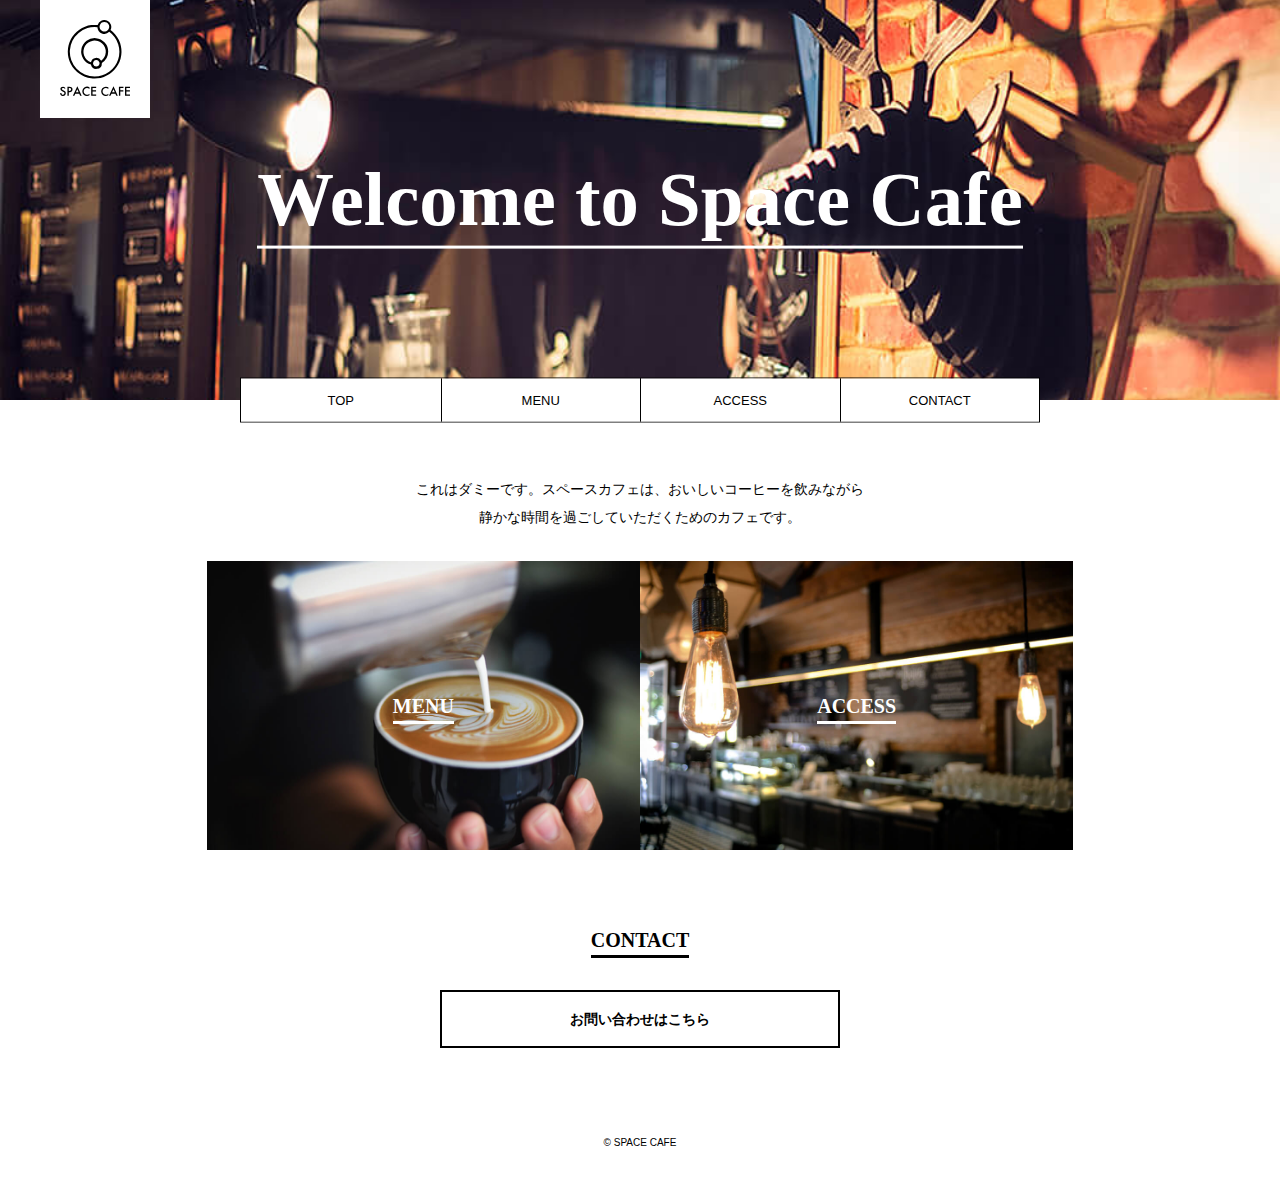
<file: index.html>
<!DOCTYPE html>
<html lang="ja">
<head>
    <meta charset="UTF-8">
    <meta http-equiv="X-UA-Compatible" content=""IE=edge>
    <meta name="viewport" content="width=device-width, user-scalable=yes, initial-scale=1.0">
    <title>SPACE CAFE</title>
    <link rel="shortcut icon" href="assets/img/common/favicon.ico">
    <link rel="apple-touch-icon" href="assets/img/common/apple-touch-icon.png">
    <link rel="stylesheet" href="assets/css/reset.css">
    <link rel="stylesheet" href="assets/css/common.css">
    <link rel="stylesheet" href="assets/css/top.css">
</head>
<body>
    <header class="header">
        <h1 class="logo"><img src="assets/img/common/logo.svg" alt="ロゴ"></h1>
        <div class="catch-copy"><span>Welcome to Space Cafe</span></div>
    </header>
    <nav class="globalnav">
        <ul class="globalnav-list">
            <li><a href="index.html">TOP</a></li>
            <li><a href="menu/index.html">MENU</a></li>
            <li><a href="acccess/index.html">ACCESS</a></li>
            <li><a href="contact/index.html">CONTACT</a></li>
        </ul>
    </nav>
    <main class="main">
        <div class="wrapper">
            <div class="lead">
                これはダミーです。スペースカフェは、おいしいコーヒーを飲みながら<br>
                静かな時間を過ごしていただくためのカフェです。
            </div>
            <div class="img-link-wrap">
                <section class="img-link">
                    <a href="menu/index.html">
                        <img src="assets/img/top/bg_menu.jpg" alt="メニュー画像">
                        <h2 class="heading02"><span>MENU</span></h2>
                    </a>
                </section>
                <section class="img-link">
                    <a href="access/index.html">
                        <img src="assets/img/top/bg_access.jpg" alt="アクセス画像">
                        <h2 class="heading02"><span>ACCESS</span></h2>
                    </a>
                </section>
            </div>
            <section>
                <h2 class="heading02 heading02-contact"><span>CONTACT</span></h2>
                <a href="contact/index.html" class="btn">お問い合わせはこちら</a>
            </section>
        </div>
    </main>
    <footer class="footer">
        <p class="copy"><small>&copy SPACE CAFE</small></p>
    </footer>
</body>
</html>
</file>
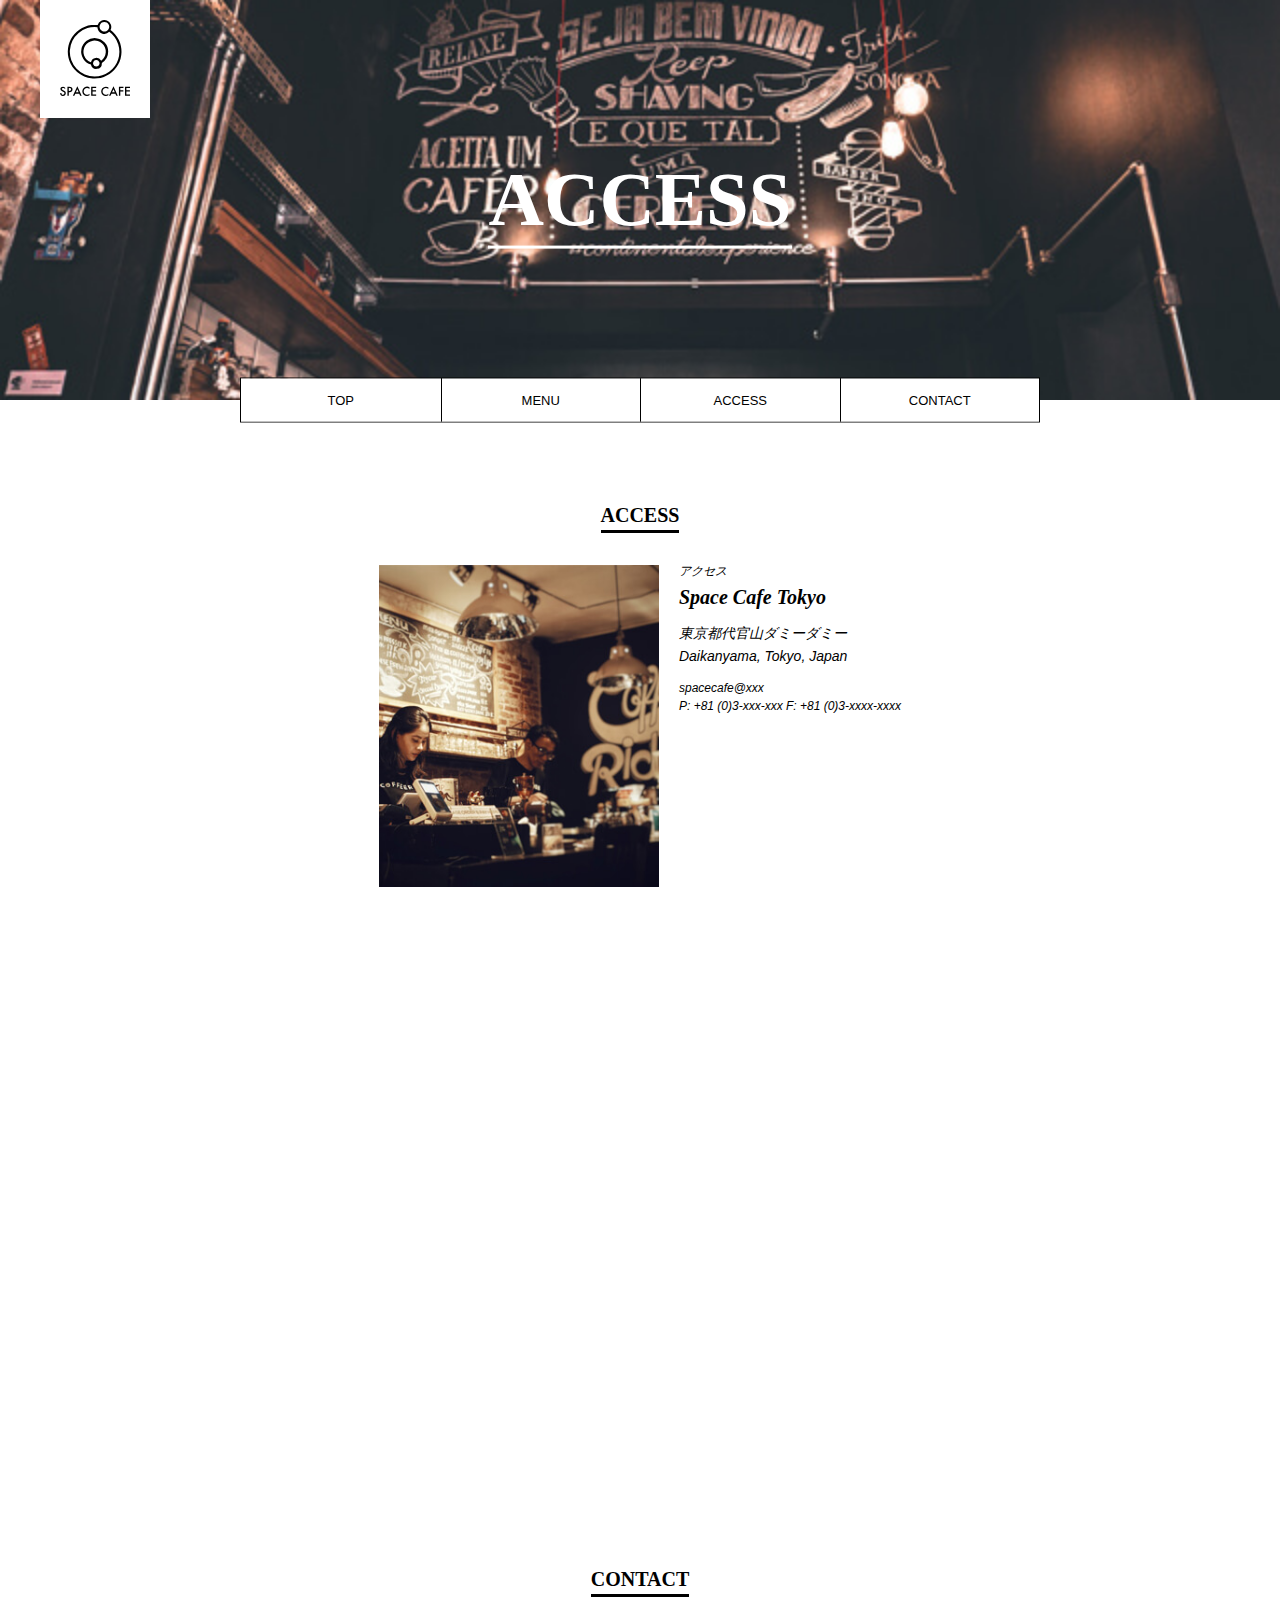
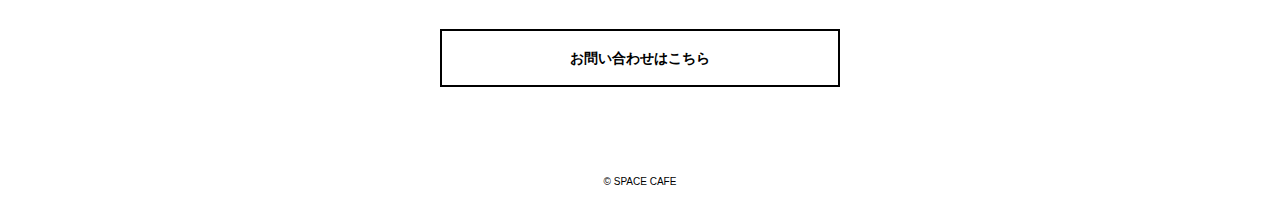
<file: access/index.html>
<!DOCTYPE html>
<html lang="ja">
<head>
    <meta charset="UTF-8">
    <meta http-equiv="X-UA-Compatible" content=""IE=edge>
    <meta name="viewport" content="width=device-width, user-scalable=yes, initial-scale=1.0">
    <title>アクセスページ| SPACE CAFE</title>
    <link rel="shortcut icon" href="../assets/img/common/favicon.ico">
    <link rel="apple-touch-icon" href="../assets/img/common/apple-touch-icon.png">
    <link rel="stylesheet" href="../assets/css/reset.css">
    <link rel="stylesheet" href="../assets/css/common.css">
    <link rel="stylesheet" href="../assets/css/access.css">
</head>
<body>
    <header class="header header-access">
        <h1 class="logo"><img src="../assets/img/common/logo.svg" alt="ロゴ"></h1>
        <div class="catch-copy"><span>ACCESS</span></div>
    </header>
    <nav class="globalnav">
        <ul class="globalnav-list">
            <li><a href="../index.html">TOP</a></li>
            <li><a href="../menu/index.html">MENU</a></li>
            <li><a href="index.html">ACCESS</a></li>
            <li><a href="../contact/index.html">CONTACT</a></li>
        </ul>
    </nav>
    <main class="main">
        <div class="wrapper">
            <section class="section-access">
                <h2 class="heading02"><span>ACCESS</span></h2>
                <div class="access-block">
                    <div class="access-img"><img src="../assets/img/access/img_access.jpg" alt="店内風景"></div>
                <address class="address">
                    <dl>
                        <dt>アクセス</dt>
                        <dd class="access-desc">
                            <div class="access-name">Space Cafe Tokyo</div>
                            <div class="address">
                                <div class="address-text">
                                    東京都代官山ダミーダミー<br>
                                    Daikanyama, Tokyo, Japan
                                </div>
                                <div class="address-contact">
                                    spacecafe@xxx<br>
                                    P: +81 (0)3-xxx-xxx F: +81 (0)3-xxxx-xxxx
                                </div>
                            </div>
                        </dd>
                    </dl>
                </address>
                </div>
                <div class="map">
                    <iframe src="https://www.google.com/maps/embed?pb=!1m18!1m12!1m3!1d3242.173698553655!2d139.70057307578617!
                    3d35.648091872597945!2m3!1f0!2f0!3f0!3m2!1i1024!2i768!4f13.1!3m3!1m2!1s0x60188b45b49bd24b%3A0x142a9a9c0654
                    7fb8!2z5Luj5a6Y5bGx6aeF!5e0!3m2!1sja!2sjp!4v1698190752914!5m2!1sja!2sjp" width="600" height="450" 
                    style="border:0;" allowfullscreen="" loading="lazy" referrerpolicy="no-referrer-when-downgrade"></iframe>
                </div>
            </section>
            <section>
                <h2 class="heading02 heading02-contact"><span>CONTACT</span></h2>
                <a href="contact/index.html" class="btn">お問い合わせはこちら</a>
            </section>
        </div>
    </main>
    <footer class="footer">
        <p class="copy"><small>&copy SPACE CAFE</small></p>
    </footer>
</body>
</html>
</file>
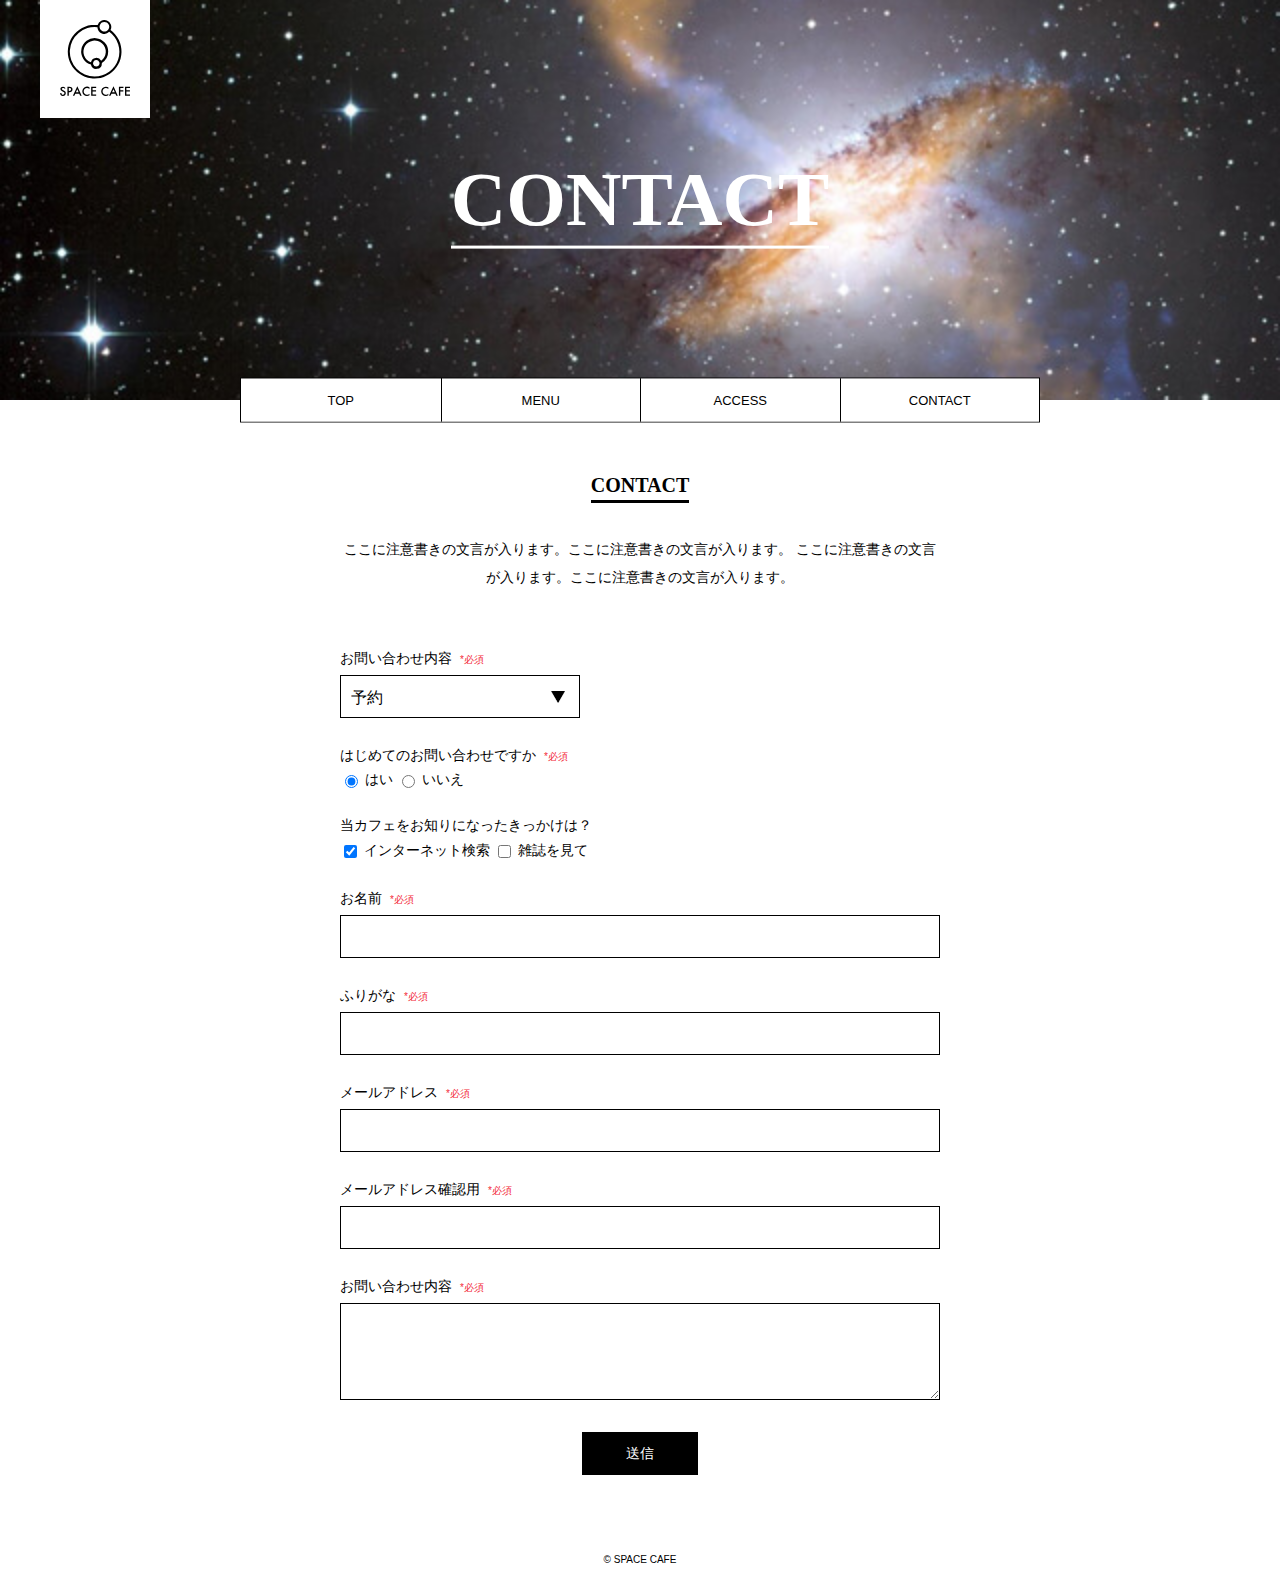
<file: contact/index.html>
<!DOCTYPE html>
<html lang="ja">
<head>
  <meta charset="UTF-8">
  <meta http-equiv="X-UA-Compatible" content=""IE=edge>
  <meta name="viewport" content="width=device-width, user-scalable=yes, initial-scale=1.0">
  <title>お問い合わせ| SPACE CAFE</title>
  <link rel="shortcut icon" href="../assets/img/common/favicon.ico">
  <link rel="apple-touch-icon" href="../assets/img/common/apple-touch-icon.png">
  <link rel="stylesheet" href="../assets/css/reset.css">
  <link rel="stylesheet" href="../assets/css/common.css">
  <link rel="stylesheet" href="../assets/css/contact.css">
</head>
<body>
  <header class="header header-contact">
    <h1 class="logo"><img src="../assets/img/common/logo.svg" alt="ロゴ"></h1>
    <div class="catch-copy"><span>CONTACT</span></div>
  </header>
  <nav class="globalnav">
    <ul class="globalnav-list">
        <li><a href="../index.html">TOP</a></li>
        <li><a href="../menu/index.html">MENU</a></li>
        <li><a href="../access/index.html">ACCESS</a></li>
        <li><a href="index.html">CONTACT</a></li>
    </ul>
</nav>
  <main class="main">
    <div class="wrapper">
      <section class="section-contact">
        <h2 class="heading02"><span>CONTACT</span></h2>
        <div class="lead">
          ここに注意書きの文言が入ります。ここに注意書きの文言が入ります。
          ここに注意書きの文言が入ります。ここに注意書きの文言が入ります。
        </div>
        <form action="#" class="form">
          <fieldset class="form-block">
            <legend class="form-title">お問い合わせ内容<span class="must">*必須</span></legend>
            <div class="form-input">
              <div class="selectbox-wrap">
                <select class="select" name="select">
                  <option value="予約">予約</option>
                  <option value="その他お問い合わせ">その他お問い合わせ</option>
                </select>
              </div>
            </div>
          </fieldset>
          <fieldset class="form-block">
            <legend class="form-title">はじめてのお問い合わせですか<span class="must">*必須</span></legend>
            <div class="form-input">
              <input type="radio" name="radio" id="radio1" value="1" checked>
              <label for="radio1">はい</label>
              <input type="radio" name="radio" id="radio2" value="2">
              <label for="radio2">いいえ</label>
            </div>
          </fieldset>
          <fieldset class="form-block">
            <legend class="form-title">当カフェをお知りになったきっかけは？</legend>
            <div class="form-input">
              <input type="checkbox" name="checkbox" id="checkbox1" value="1" checked>
              <label for="checkbox1">インターネット検索</label>
              <input type="checkbox" name="checkbox" id="checkbox2" value="2">
              <label for="checkbox2">雑誌を見て</label>
            </div>
          </fieldset>
          <fieldset class="form-block">
            <legend class="form-title">お名前<span class="must">*必須</span></legend>
            <div class="form-input"><input type="text" class="input-text"></div>
          </fieldset>
          <fieldset class="form-block">
            <legend class="form-title">ふりがな<span class="must">*必須</span></legend>
            <div class="form-input"><input type="text" class="input-text"></div>
          </fieldset>
          <fieldset class="form-block">
            <legend class="form-title">メールアドレス<span class="must">*必須</span></legend>
            <div class="form-input"><input type="text" class="input-text"></div>
          </fieldset>
          <fieldset class="form-block">
            <legend class="form-title">メールアドレス確認用<span class="must">*必須</span></legend>
            <div class="form-input"><input type="text" class="input-text"></div>
          </fieldset>
          <fieldset class="form-block">
            <legend class="form-title">お問い合わせ内容<span class="must">*必須</span></legend>
            <div class="form-input"><textarea class="textarea"></textarea></div>
          </fieldset>
          <button class="submit-btn">送信</button>
        </form>
      </section>
    </div>
  </main>
  <footer class="footer">
    <p class="copy"><small>&copy SPACE CAFE</small></p>
  </footer>
</body>
</html>
</file>
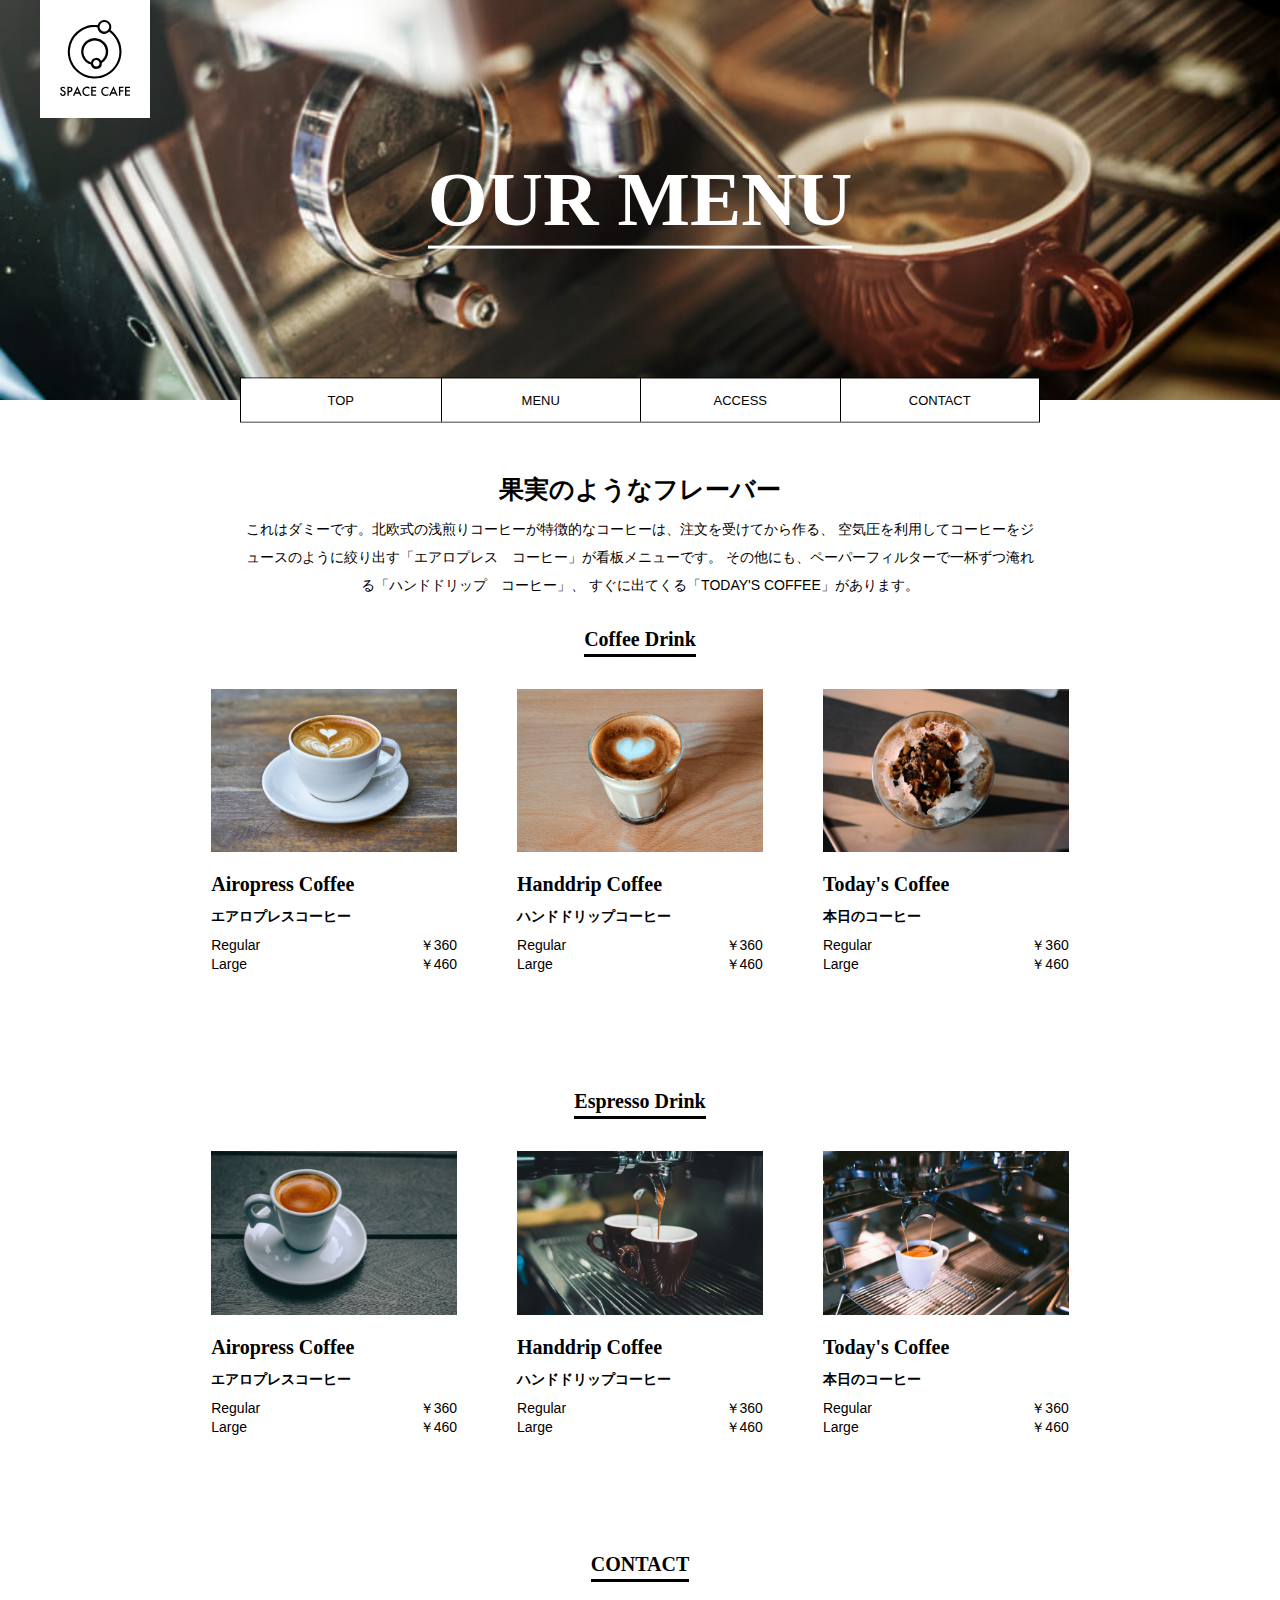
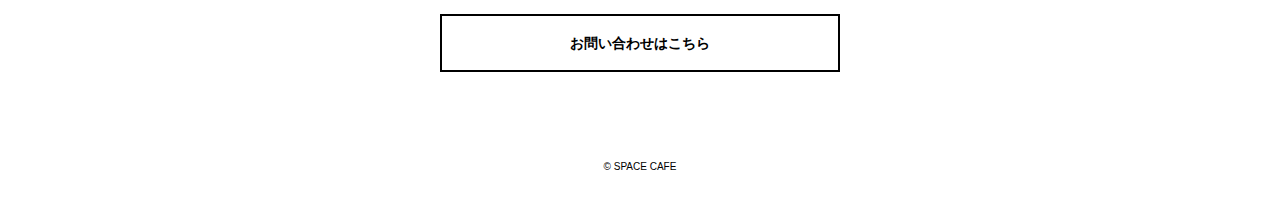
<file: menu/index.html>
<!DOCTYPE html>
<html lang="ja">
<head>
    <meta charset="UTF-8">
    <meta http-equiv="X-UA-Compatible" content=""IE=edge>
    <meta name="viewport" content="width=device-width, user-scalable=yes, initial-scale=1.0">
    <title>メニューページ| SPACE CAFE</title>
    <link rel="shortcut icon" href="../assets/img/common/favicon.ico">
    <link rel="apple-touch-icon" href="../assets/img/common/apple-touch-icon.png">
    <link rel="stylesheet" href="../assets/css/reset.css">
    <link rel="stylesheet" href="../assets/css/common.css">
    <link rel="stylesheet" href="../assets/css/menu.css">
</head>
<body>
    <header class="header header-menu">
        <h1 class="logo"><img src="../assets/img/common/logo.svg" alt="ロゴ"></h1>
        <div class="catch-copy"><span>OUR MENU</span></div>
    </header>
    <nav class="globalnav">
        <ul class="globalnav-list">
            <li><a href="../index.html">TOP</a></li>
            <li><a href="index.html">MENU</a></li>
            <li><a href="../access/index.html">ACCESS</a></li>
            <li><a href="../contact/index.html">CONTACT</a></li>
        </ul>
    </nav>
    <main class="main">
        <div class="wrapper">
            <div class="lead">
                <div class="lead-title">果実のようなフレーバー</div>
                これはダミーです。北欧式の浅煎りコーヒーが特徴的なコーヒーは、注文を受けてから作る、
                空気圧を利用してコーヒーをジュースのように絞り出す「エアロプレス　コーヒー」が看板メニューです。
                その他にも、ペーパーフィルターで一杯ずつ淹れる「ハンドドリップ　コーヒー」、
                すぐに出てくる「TODAY'S COFFEE」があります。
            </div>

            <section class="menu-category">
                <h2 class="heading02 heading02--menu"><span>Coffee Drink</span></h2>
                <ul class="menu-wrap">
                    <li class="menu">
                        <div class="menu-img">
                            <img src="../assets/img/menu/menu_coffee01.jpg" alt="">
                        </div>
                        <div class="menu-name-en">Airopress Coffee</div>
                        <p class="menu-name-ja">エアロプレスコーヒー</p>
                        <div class="menu-price">
                            <span>Regular</span>
                            <span>￥360</span>
                        </div>
                        <div class="menu-price">
                            <span>Large</span>
                            <span>￥460</span>
                        </div>
                    </li>
    
                    <li class="menu">
                        <div class="menu-img">
                            <img src="../assets/img/menu/menu_coffee02.jpg" alt="">
                        </div>
                        <div class="menu-name-en">Handdrip Coffee</div>
                        <p class="menu-name-ja">ハンドドリップコーヒー</p>
                        <div class="menu-price">
                            <span>Regular</span>
                            <span>￥360</span>
                        </div>
                        <div class="menu-price">
                            <span>Large</span>
                            <span>￥460</span>
                        </div>
                    </li>
    
                    <li class="menu">
                        <div class="menu-img">
                            <img src="../assets/img/menu/menu_coffee03.jpg" alt="">
                        </div>
                        <div class="menu-name-en">Today's Coffee</div>
                        <p class="menu-name-ja">本日のコーヒー</p>
                        <div class="menu-price">
                            <span>Regular</span>
                            <span>￥360</span>
                        </div>
                        <div class="menu-price">
                            <span>Large</span>
                            <span>￥460</span>
                        </div>
                    </li>
                </ul>
            </section>

            <section class="menu-category">
                <h2 class="heading02 heading02--menu"><span>Espresso Drink</span></h2>
                <ul class="menu-wrap">
                    <li class="menu">
                        <div class="menu-img">
                            <img src="../assets/img/menu/menu_coffee04.jpg" alt="">
                        </div>
                        <div class="menu-name-en">Airopress Coffee</div>
                        <p class="menu-name-ja">エアロプレスコーヒー</p>
                        <div class="menu-price">
                            <span>Regular</span>
                            <span>￥360</span>
                        </div>
                        <div class="menu-price">
                            <span>Large</span>
                            <span>￥460</span>
                        </div>
                    </li>
    
                    <li class="menu">
                        <div class="menu-img">
                            <img src="../assets/img/menu/menu_coffee05.jpg" alt="">
                        </div>
                        <div class="menu-name-en">Handdrip Coffee</div>
                        <p class="menu-name-ja">ハンドドリップコーヒー</p>
                        <div class="menu-price">
                            <span>Regular</span>
                            <span>￥360</span>
                        </div>
                        <div class="menu-price">
                            <span>Large</span>
                            <span>￥460</span>
                        </div>
                    </li>
    
                    <li class="menu">
                        <div class="menu-img">
                            <img src="../assets/img/menu/menu_coffee06.jpg" alt="">
                        </div>
                        <div class="menu-name-en">Today's Coffee</div>
                        <p class="menu-name-ja">本日のコーヒー</p>
                        <div class="menu-price">
                            <span>Regular</span>
                            <span>￥360</span>
                        </div>
                        <div class="menu-price">
                            <span>Large</span>
                            <span>￥460</span>
                        </div>
                    </li>
                </ul>
            </section>
            <section>
                <h2 class="heading02 heading02-contact"><span>CONTACT</span></h2>
                <a href="contact/index.html" class="btn">お問い合わせはこちら</a>
            </section>
        </div>
    </main>
    <footer class="footer">
        <p class="copy"><small>&copy SPACE CAFE</small></p>
    </footer>
</body>
</html>
</file>
<file: assets/css/common.css>
@charset "UTF-8";
.header {
    position: relative;
    width: 100%;
    height: 0;
    padding-bottom: 100%;
    background: url(../img/top/hero_top.jpg) no-repeat center center/cover;
}

@media print, screen and (min-width: 768px) {
    .header {
        height: 400px;
        padding-bottom: 0;
    }
}

.logo {
    width: 60px;
    padding: 10px;
    background: #fff;
    position: absolute;
    top: 0;
    left: 20px;
}

@media print, screen and (min-width: 768px) {
    .logo {
        width: 110px;
        padding: 20px;
        left: 40px;
    }
}

.catch-copy, .page-title {
    text-align: center;
    width: 100%;
    color: #fff;
    font-family: "ヒラギノ明朝 ProN W3", "Hiragino Mincho ProN", 
    "HG明朝E", "MS P明朝", "MS 明朝", serif;
    font-size: 6vw;
    font-weight: bold;
    position: absolute;
    top: 50%;
    left: 0;
    -webkit-transform: translate(0, -50%);
    transform: translate(0, -50%);
}

@media print, screen and (min-width: 768px) {
    .catch-copy .page-title {
        font-size: 50px;
    }
}

.catch-copy span, .page-title span {
    border-bottom: 3px solid #fff;
    padding-bottom: 4px;
}

.heading02 {
    text-align: center;
    font-size: 16px;
    font-weight: bold;
    color: #000;
    font-family: "ヒラギノ明朝 ProN W3", "Hiragino Mincho ProN", 
    "HG明朝E", "MS P明朝", "MS 明朝", serif;
    margin-bottom: 20px;
}

@media print, screen and (min-width: 768px) {
    .heading02 {
        font-size: 20px;
        margin-bottom: 40px;
    }
}

.heading02 span {
    border-bottom: 3px solid #000;
    padding-bottom: 4px;
}

.btn {
    display: block;
    text-align: center;
    width: 200px;
    margin: 0 auto 60px;
    border: 2px solid #000;
    text-decoration: none;
    padding: 13px 0 12px;
    font-weight: bold;
}

@media print, screen and (min-width: 768px) {
    .btn {
        width: 400px;
        padding: 20px 0;
        font-size: 14px;
    }
}

.lead {
    font-size: 14px;
    line-height: 2.0;
}

.footer {
    padding: 15px 10px;
}

@media print, screen and (min-width: 768px) {
    .footer {
        padding: 30px 10px;
    }
}

.copy {
    text-align: center;
    font-size: 1.0rem;
}

.globalnav {
    position: relative;
    padding: 0 10px;
    -webkit-transform: translate(0, -50%);
    transform: translate(0, -50%);
}

.globalnav li {
    display: table-cell;
    text-align: center;
}

.globalnav li:not(:first-child) {
    border-left: 1px solid #000;
}

.globalnav li a {
    font-size: 1.3rem;
    display: block;
    background: #fff;
    text-decoration: none;
    padding: 15px 0;
}

.globalnav li a:hover {
    opacity: 1;
}

@media print, screen and (min-width: 768px) {
    .globalnav li a:hover {
        background: #000;
        color: #fff;
    }
}

.globalnav-list {
    width: 100%;
    max-width: 800px;
    margin: 0 auto;
    display: table;
    table-layout: fixed;
    border: 1px solid #000;
}
</file>
<file: assets/css/top.css>
@charset "UTF-8";
.wrapper {
    max-width: 969px;
    margin: 0 auto;
    padding: 0 4%;
}

.lead {
    padding: 30px 0;
}

@media print, screen and (min-width: 768px) {
    .lead {
        width: 800px;
        margin: 0 auto;
        text-align: center;
    }
}

.img-link-wrap {
    margin-bottom: 40px;
}

@media print, screen and (min-width: 768px) {
    .img-link-wrap {
        display: -webkit-flex;
        display: -ms-flexbox;
        display: flex;
        margin-bottom: 80px;
    }
    .img-link {
        width: 50%;
    }
}

.img-link a {
    display: block;
    position: relative;
    z-index: 1;
}

.img-link a .heading02 {
    color: #fff;
    z-index: 2;
    position: absolute;
    width: 100%;
    top: 50%;
    left: 0;
    -webkit-transform: translate(0, -50%);
    transform: translate(0, -50%);
    margin-bottom: 0;
}

.img-link a .heading02 span {
    border-color: #fff;
}

.img-link a img {
    display: block;
}
</file>
<file: assets/css/access.css>
@charset "UTF-8";
.header.header-access {
    background: url(../img/access/hero_access.jpg) no-repeat center center/cover;
}

.wrapper {
    max-width: 960px;
    margin: 0 auto;
    padding: 0 4%;
}

.section-access {
    padding: 30px 0 50px;
}

@media print, screen and (min-width: 768px) {
    .section-access {
        padding: 60px 0 100px;
        max-width: 700px;
        margin: 0 auto;
    }
}

.access-img {
    margin-bottom: 15px;
}

@media print, screen and (min-width: 768px) {
    .access-img {
        width: 50%;
        max-width: 300px;
        padding-right: 20px;
    }
}

.address {
    margin-bottom: 20px;
}

.address dt {
    font-size: 12px;
    margin-bottom: 10px;
}

.access-name {
    font-family: "ヒラギノ明朝 ProN W3", "Hiragino Mincho ProN", 
    "HG明朝E", "MS P明朝", "MS 明朝", serif;
    font-size: 20px;
    font-weight: bold;
    margin-bottom: 15px;
}

.address-text {
    font-size: 14px;
    line-height: 1.67;
    margin-bottom: 10px;
}

.address-contact {
    font-size: 12px;
    line-height: 1.5;
}

@media print, screen and (min-width: 768px) {
    .access-block {
        display: -webkit-flex;
        display: -ms-flexbox;
        display: flex;
        justify-content: center;
        margin-bottom: 40px;
    }
}

.map {
    position: relative;
    width: 100%;
    height: 0;
    padding-bottom: 75%;
}

.map iframe {
    width: 100%;
    height: 100%;
    position: absolute;
    top: 0;
    left: 0;
    bottom: 0;
    right: 0;
}
</file>
<file: assets/css/contact.css>
@charset "UTF-8";
.header.header-contact {
    background: url(../img/contact/hero_contact.jpg) no-repeat center center/cover;
}

.wrapper {
    max-width: 960px;
    margin: 0 auto;
    padding: 0 4%;
}

.section-contact {
    padding: 30px 0 50px;
}

@media print, screen and (min-width: 768px) {
    .menu-category {
        padding: 60px 0 100px;
        margin: 0 auto;
    }
}

.lead {
    margin-bottom: 30px;
}

@media print, screen and (min-width: 768px) {
    .lead {
        margin: 0 auto;
        width: 600px;
        text-align: center;
        margin-bottom: 60px;
    }
}

.select, input[type="text"], textarea {
    -moz-appearance: none;
    -webkit-appearance: none;
    appearance: none;
    width: 100%;
    height: 43px;
    padding: 0 10px;
    border: 1px solid #000;
    border-radius: 0;
    background: #fff;
    font-size: 1.6rem;
    line-height: 43px;
}

.selectbox-wrap {
    position: relative;
    width: 240px;
    height: 43px;
    z-index: 1;
}

.selectbox-wrap::after {
    content: "";
    display: block;
    width: 14px;
    height: 12px;
    background: url(../img/contact/icon_select.png) no-repeat center center/cover;
    position: absolute;
    top: 50%;
    margin-top: -6px;
    right: 15px;
    z-index: 10;
}

.form-block {
    margin-bottom: 25px;
}

@media print, screen and (min-width: 768px) {
    .form-block {
        width: 600px;
        margin: 0 auto 30px;
    }
}

.form-title {
    font-size: 1.4rem;
    margin-bottom: 10px;
}

.form-title span {
    display: inline-block;
    font-size: 1.0rem;
    color: #f32938;
    margin-left: 8px;
}

.textarea {
    height: 97px;
    line-height: 1.5;
    padding: 10px;
}

.submit-btn {
    display: block;
    -moz-appearance: none;
    -webkit-appearance: none;
    appearance: none;
    border: none;
    cursor: pointer;
    padding: 0;
    background: #000;
    color: #fff;
    font-size: 1.4rem;
    width: 116px;
    height: 43px;
    line-height: 43px;
    margin: 0 auto;
}
</file>
<file: assets/css/menu.css>
@charset "UTF-8";
.header.header-menu {
    background: url(../img/menu/hero_menu.jpg) no-repeat center center/cover;
}

.wrapper {
    max-width: 960px;
    margin: 0 auto;
    padding: 0 4%;
}

.lead {
    padding: 30px 0;
}

@media print, screen and (min-width: 768px) {
    .lead {
        width: 800px;
        margin: auto;
        text-align: center;
    }
}

.lead-title {
    font-size: 25px;
    margin-bottom: 10px;
    font-weight: bold;
    line-height: 1.2;
    font-family: "ヒラギノ明朝 ProN W3", "Hiragino Mincho ProN", 
    "HG明朝E", "MS P明朝", "MS 明朝", serif;
}

.menu {
    padding: 15px 0;
    border-bottom: 1px solid #eee;
    list-style: none;
}

@media print, screen and (min-width: 768px) {
    .menu-wrap {
        display: -webkit-flex;
        display: -ms-flexbox;
        display: flex;
        -webkit-flex-wrap: wrap;
        -ms-flex-wrap: wrap;
        flex-wrap: wrap;
    }
    .menu {
        width: 33.33%;
        padding: 0 30px;
        margin-bottom: 60px;
        border-bottom: none;
    }
}

.menu-img {
    margin-bottom: 20px;
}

.menu-name-en {
    font-size: 20px;
    font-family: "ヒラギノ明朝 ProN W3", "Hiragino Mincho ProN", 
    "HG明朝E", "MS P明朝", "MS 明朝", serif;
    font-weight: bold;
    margin-bottom: 15px;
}

.menu-name-ja {
    font-size: 14px;
    font-weight: bold;
    margin-bottom: 15px;
}

.menu-price {
    font-size: 14px;
    display: -webkit-flex;
    display: -ms-flexbox;
    display: flex;
    -webkit-justify-content: space-between;
    -ms-flex-pack: justify;
    justify-content: space-between;
}

.menu-price + .menu-price {
    margin-top: 5px;
}

.menu-category {
    margin-bottom: 60px;
}

@media print, screen and (min-width: 768px) {
    .menu-category {
        margin: 0 -30px 60px;
    }
}
</file>
